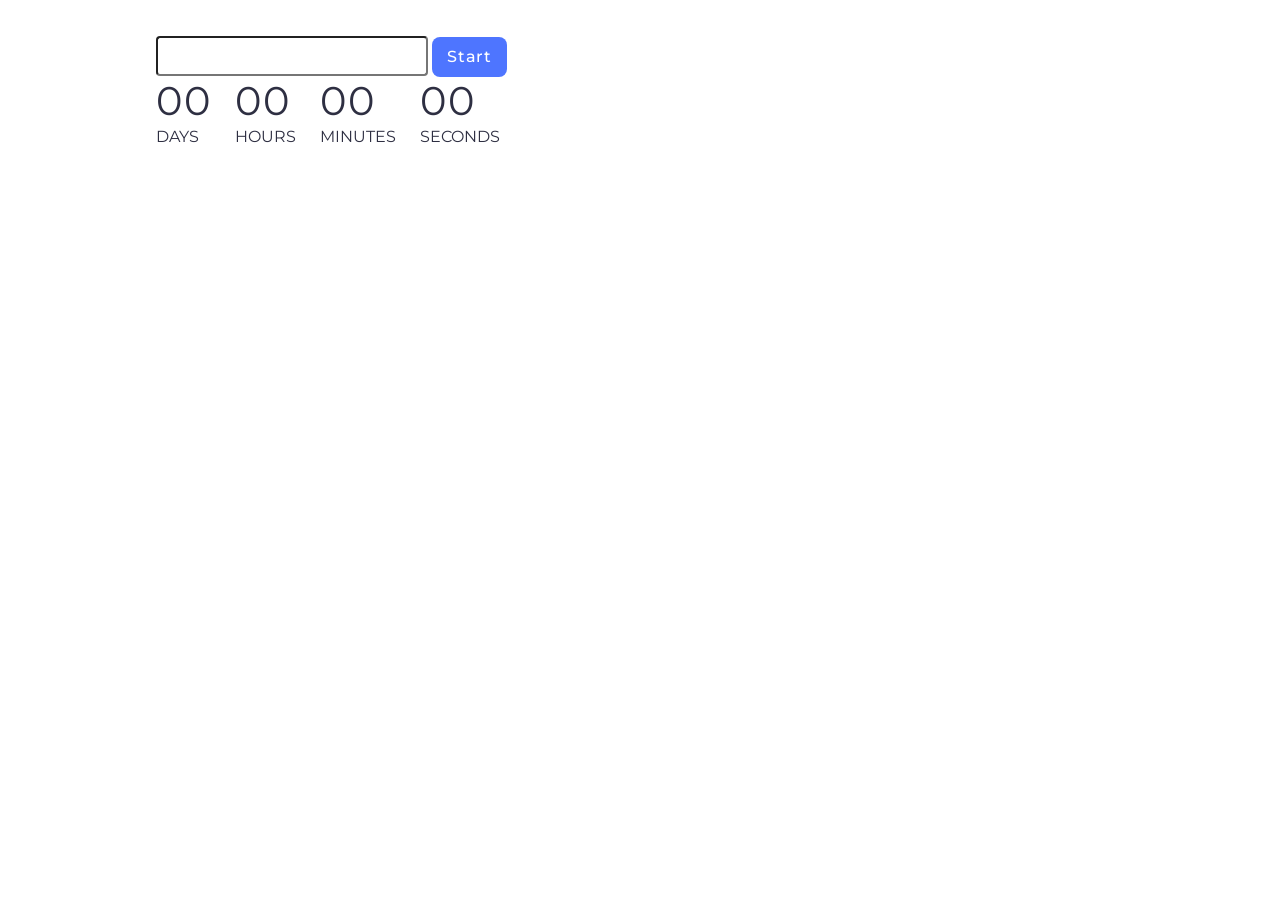
<file: src/1-timer.html>
<!doctype html>
<html lang="en">
  <head>
    <meta charset="UTF-8" />
    <meta http-equiv="X-UA-Compatible" content="IE=edge" />
    <meta name="viewport" content="width=device-width, initial-scale=1.0" />
    <title>Timer</title>
    <link rel="preconnect" href="https://fonts.googleapis.com" />
    <link rel="preconnect" href="https://fonts.gstatic.com" crossorigin />
    <link
      href="https://fonts.googleapis.com/css2?family=Montserrat:ital,wght@0,100..900;1,100..900&display=swap"
      rel="stylesheet"
    />
    <link rel="stylesheet" href="./css/styles.css" />
  </head>
  <body>
    <main>
      <input type="text" id="datetime-picker" />
      <button class="start-timer-button" type="button" data-start>Start</button>

      <div class="timer">
        <div class="field">
          <span class="value" data-days>00</span>
          <span class="label">Days</span>
        </div>
        <div class="field">
          <span class="value" data-hours>00</span>
          <span class="label">Hours</span>
        </div>
        <div class="field">
          <span class="value" data-minutes>00</span>
          <span class="label">Minutes</span>
        </div>
        <div class="field">
          <span class="value" data-seconds>00</span>
          <span class="label">Seconds</span>
        </div>
      </div>
    </main>

    <script type="module" src="./js/1-timer.js"></script>
  </body>
</html>
</file>
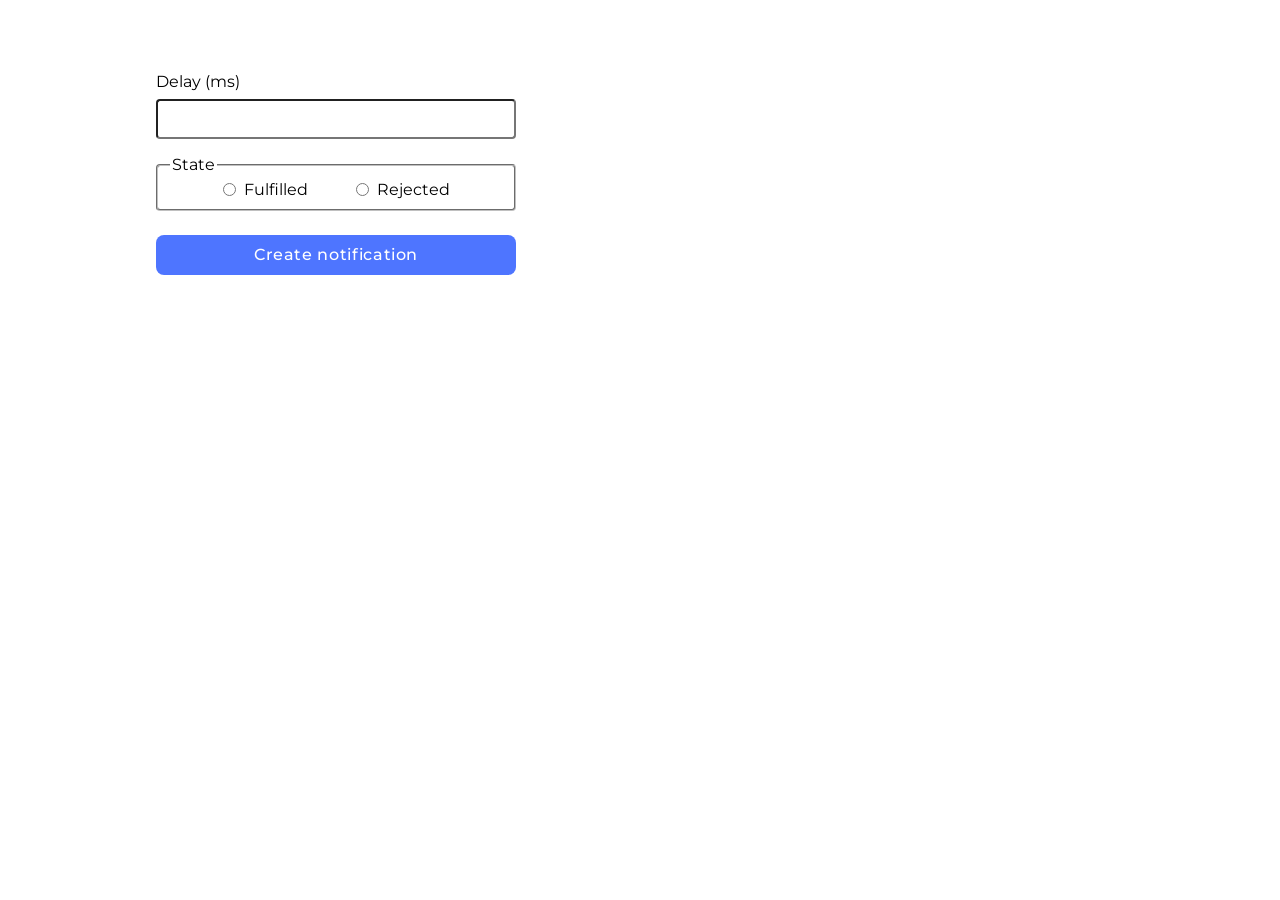
<file: src/2-snackbar.html>
<!doctype html>
<html lang="en">
  <head>
    <meta charset="UTF-8" />
    <meta http-equiv="X-UA-Compatible" content="IE=edge" />
    <meta name="viewport" content="width=device-width, initial-scale=1.0" />
    <title>Snackbar</title>
    <link rel="preconnect" href="https://fonts.googleapis.com" />
    <link rel="preconnect" href="https://fonts.gstatic.com" crossorigin />
    <link
      href="https://fonts.googleapis.com/css2?family=Montserrat:ital,wght@0,100..900;1,100..900&display=swap"
      rel="stylesheet"
    />
    <link rel="stylesheet" href="./css/styles.css" />
  </head>
  <body>
    <main>
      <form class="form">
        <label class="delay">
          Delay (ms)
          <input type="number" name="delay" required />
        </label>

        <fieldset class="fieldset">
          <legend>State</legend>
          <label>
            <input type="radio" name="state" value="fulfilled" required />
            Fulfilled
          </label>
          <label>
            <input type="radio" name="state" value="rejected" required />
            Rejected
          </label>
        </fieldset>

        <button class="delay-notification-button">Create notification</button>
      </form>
    </main>

    <script type="module" src="./js/2-snackbar.js"></script>
  </body>
</html>
</file>
<file: src/css/styles.css>
/**
  |============================
  | include css partials with
  | default @import url()
  |============================
*/
/* Common styles */
@import url('./base.css');
@import url('./1-timer.css');
@import url('./2-snackbar.css');
</file>
